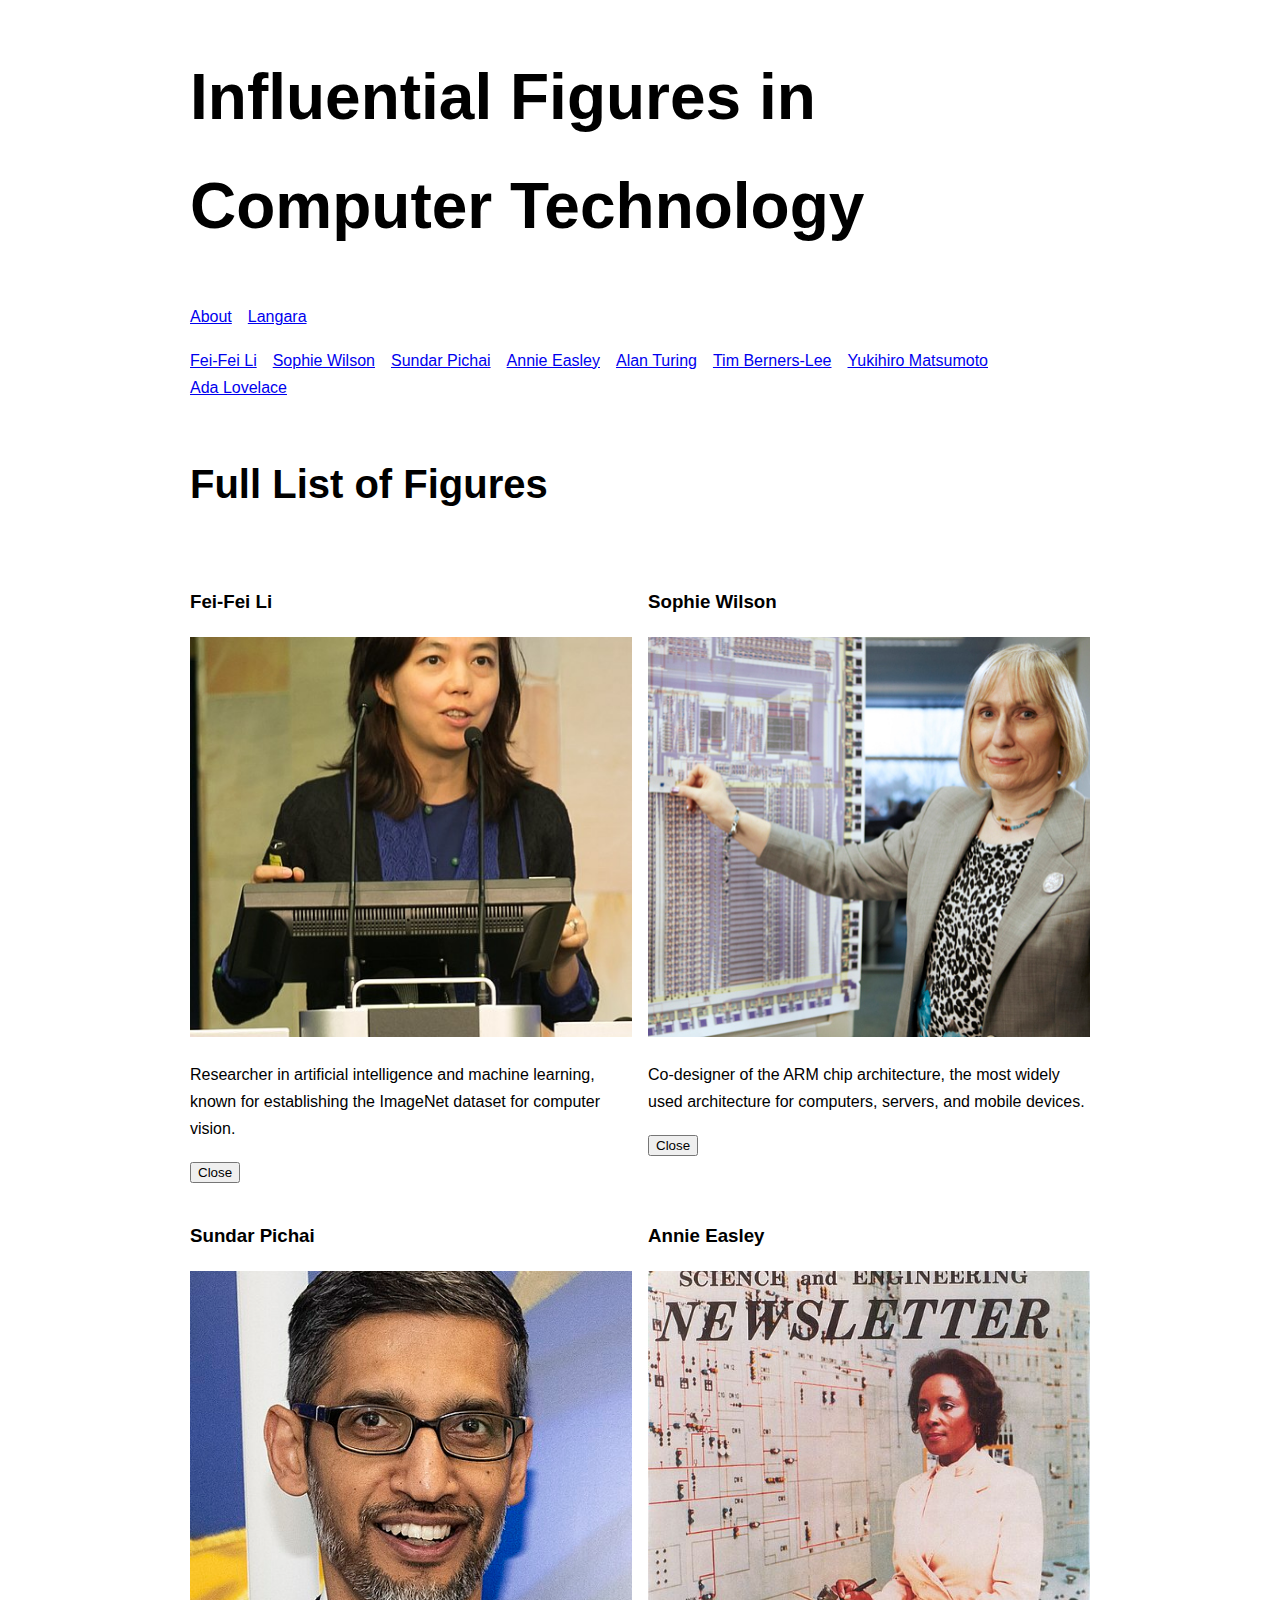
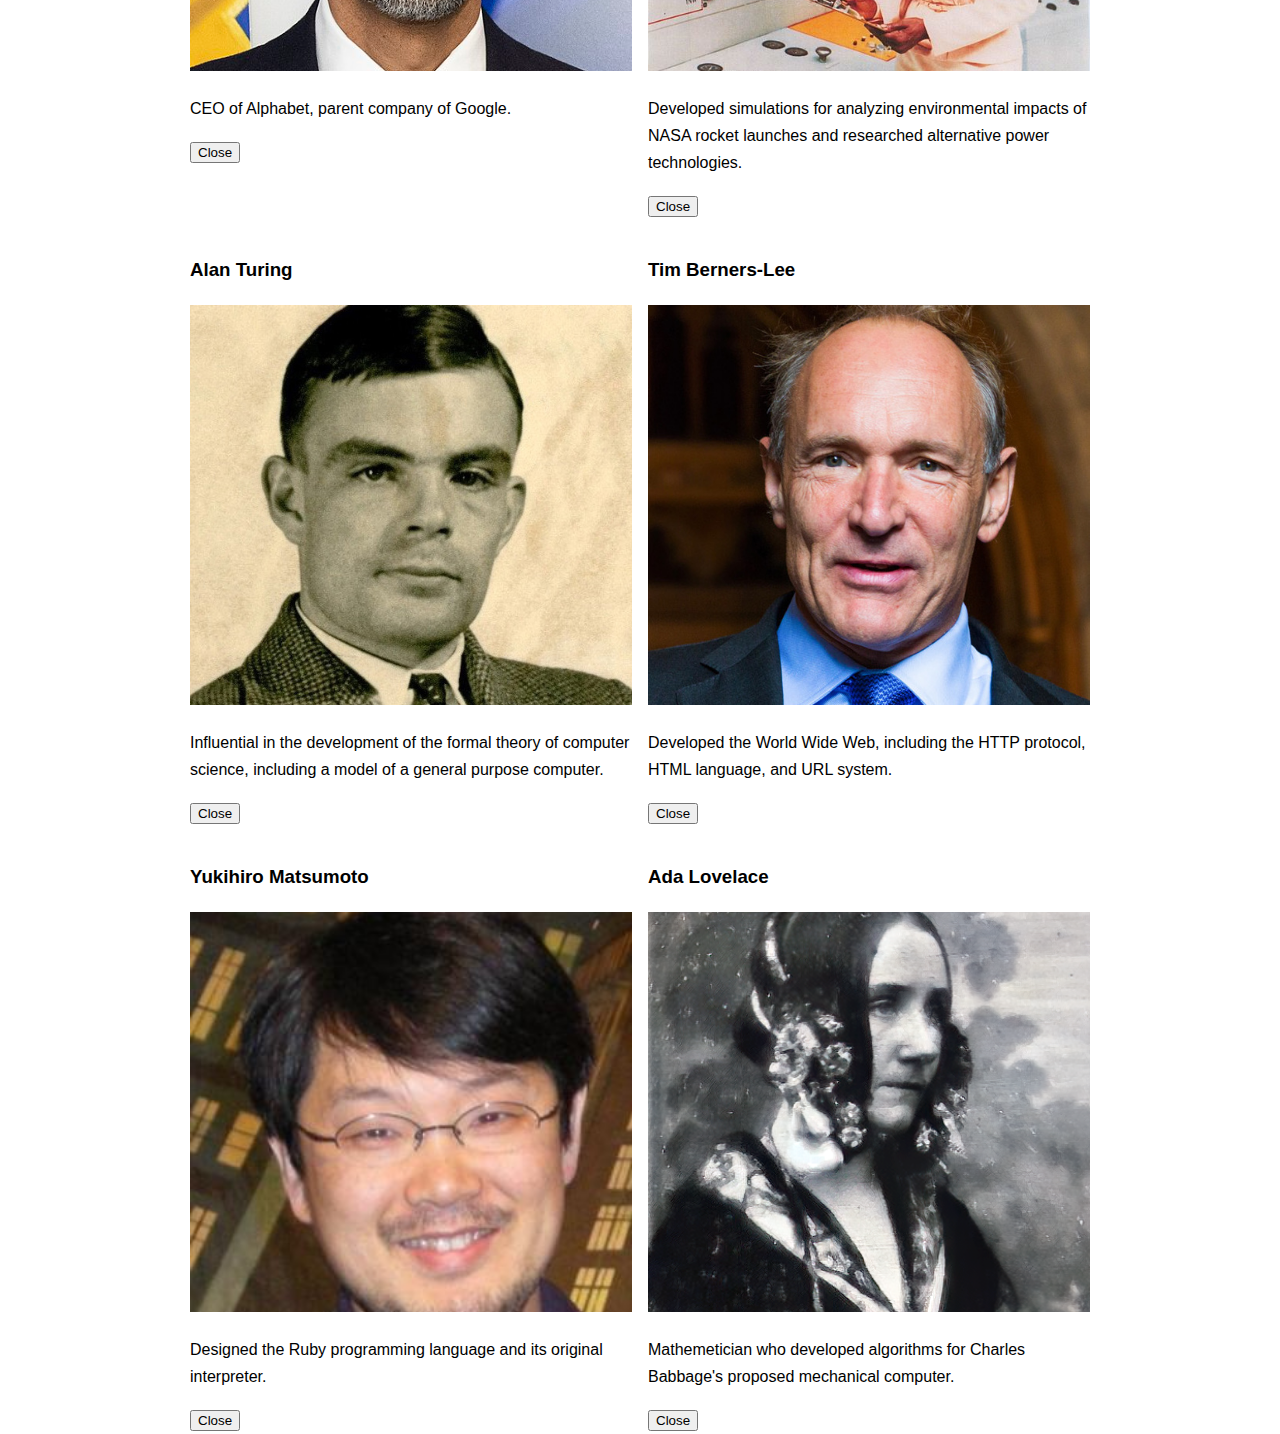
<file: index.html>
<!DOCTYPE html>
<html lang="en">
<head>
    <meta charset="UTF-8">
    <meta name="viewport" content="width=device-width, initial-scale=1.0">
    <title>Computer Tech</title>

    <link rel="stylesheet" href="css/style.css">
    <script src="scripts/index.js" type="module"></script>
</head>
<body>
    <!-- do not change this file. -->
    <header></header>
    <nav id="primary-nav"></nav>
    <nav id="secondary-nav"></nav>
    <main></main>
    <footer></footer>
</body>
</html>
</file>
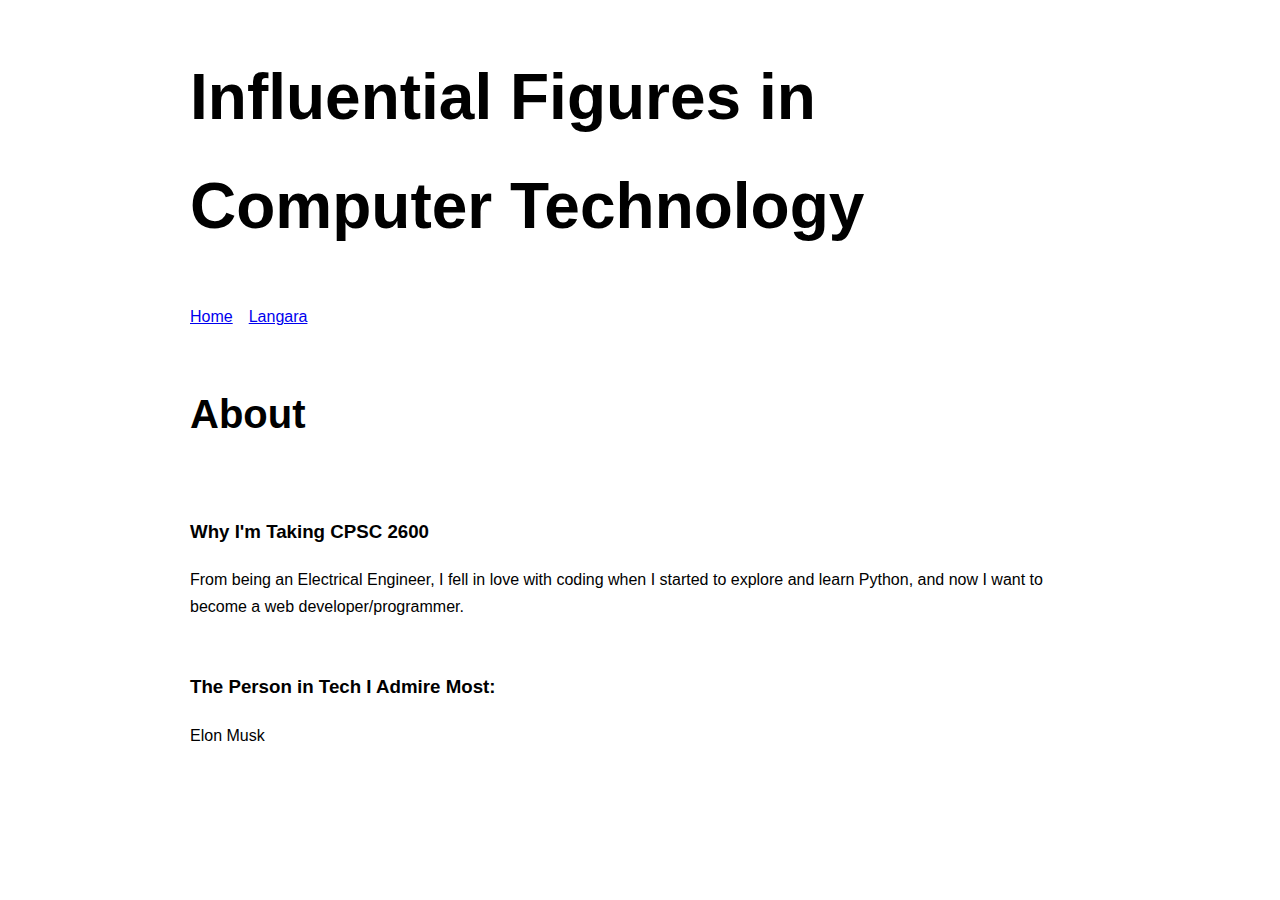
<file: about.html>
<!DOCTYPE html>
<html lang="en">
<head>
    <meta charset="UTF-8">
    <meta name="viewport" content="width=device-width, initial-scale=1.0">
    <title>Computer Tech</title>

    <link rel="stylesheet" href="css/style.css">
    <script src="scripts/about.js" type="module"></script>
</head>
<body>
    <!-- do not change this file. -->
    <header></header>
    <nav id="primary-nav"></nav>
    <nav id="secondary-nav"></nav>
    <main></main>
    <footer></footer>
</body>
</html>
</file>
<file: css/style.css>
/* do not change this file. */

/* basic typography */
html {
  font-family: sans-serif;
  line-height: 1.7;
}

/* centers body content */
body {
  max-width: 900px;
  margin: 0 auto 0 auto;
}

/* removes gap on left side of navigation menus */
nav ul {
  padding: 0;
}

/* ensures that headings are unaffected by their parent's grid layout */
h1,
h2,
h3,
h4,
h5,
h6 {
  grid-column: 1/-1;
}

/* heading sizes */
h1 {
  font-size: 4rem;
}

h2 {
  font-size: 2.5rem;
}

/* set up grid for elements with "grid" class */
.grid {
  display: grid;
  gap: 1rem;
}

/* ensure images fit inside their grid cell */
.grid img {
  width: 100%;
  height: 400px;
  object-fit: cover;
  object-position: 50% 30%;
}
</file>
